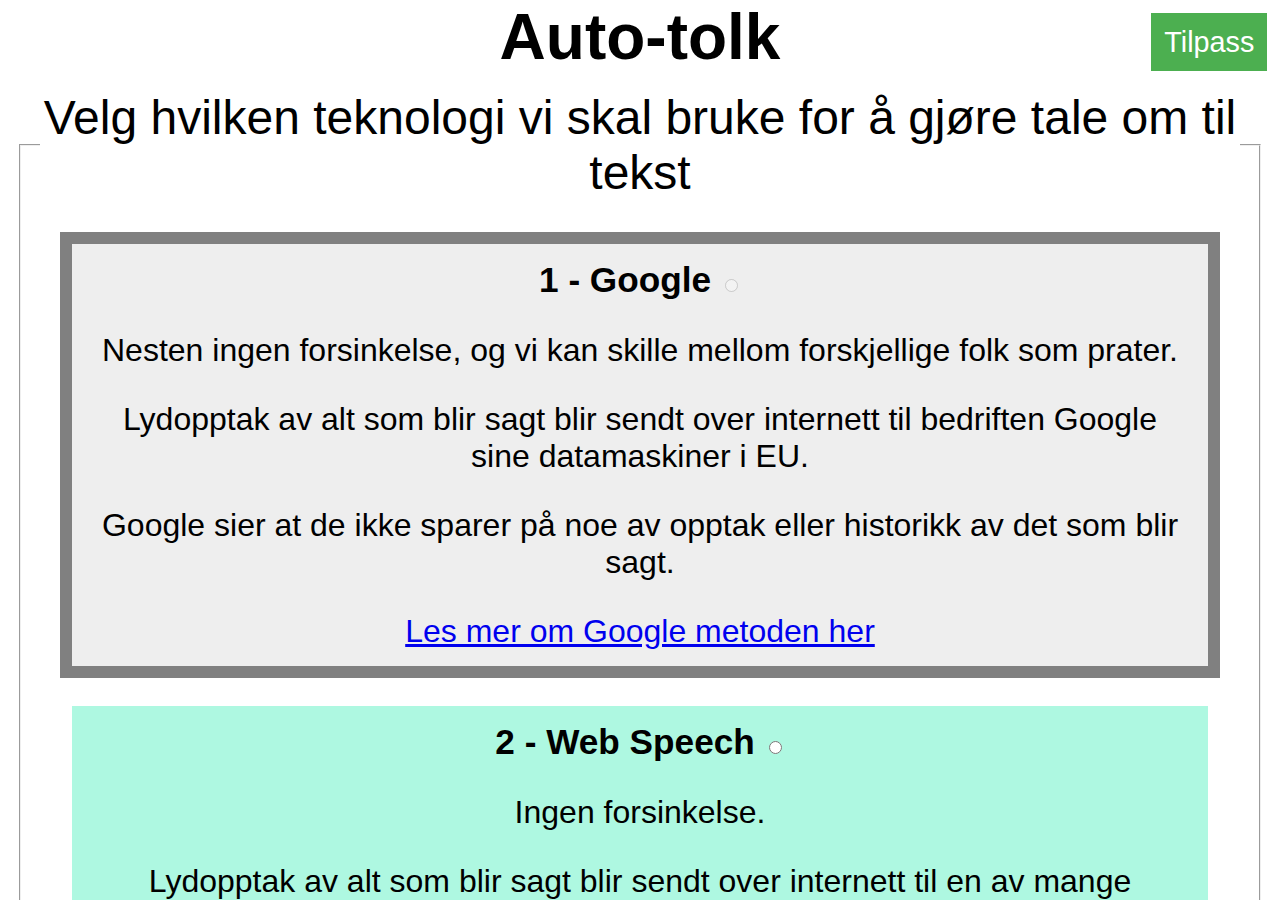
<file: index.html>
<!DOCTYPE html>
<html lang="nb">

    <head>
        <meta charset="utf-8" />
        <meta name="viewport" content="width=device-width" />
        <meta name="apple-mobile-web-app-capable" content="yes" />
        <meta name="mobile-web-app-capable" content="yes" />
        <link rel="stylesheet" href="stil.css" />
        <title>Auto-tolk</title>
    </head>

    <body>
        <button id="innstillinger-knapp">Tilpass</button>
        <div id="sentrer-inni">
            <h1 id="overskrift">Auto-tolk</h1>
            <div id="tekst-innhold" class="av">
            </div>
            <div id="knapper">
                <button id="skru-paa">Lytter nå</button>
                <button id="skru-av">Lytter ikke</button>
            </div>
            <div id="innstillinger">
                <form>
                    <fieldset>
                        <legend>Velg hvilken teknologi vi skal bruke for å gjøre tale om til tekst</legend>
                        <div id="google-beholder" class="teknologi-valg">
                            <label for="google"><b>1 - Google</b>
                                <input type="radio" id="google" name="metode1" value="google" autocomplete="on" />
                                <p>Nesten ingen forsinkelse, og vi kan skille mellom forskjellige folk som prater.</p>
                                <p>Lydopptak av alt som blir sagt blir sendt over internett til bedriften Google sine
                                    datamaskiner i EU.</p>
                                <p>Google sier at de ikke sparer på noe av opptak eller historikk av det som blir sagt.
                                </p>
                                <a href="https://cloud.google.com/speech-to-text/docs/data-usage-faq" target="_blank">
                                    Les mer om Google metoden her</a>
                            </label>
                        </div>
                        <div id="webkit-beholder" class="teknologi-valg">
                            <label for="webkit"><b>2 - Web Speech</b>
                                <input type="radio" id="webkit" name="metode2" value="webkit" autocomplete="on" />
                                <p>Ingen forsinkelse.</p>
                                <p>Lydopptak av alt som blir sagt blir sendt over internett til en av mange forskjellige
                                    bedrifter sine datamaskiner. </p>
                                <p>Web Speech metoden beholder en historikk av det som blir sagt og lydopptak for å
                                    forbedre sin teknologi eller selge det til andre.</p>
                                <a href="https://developer.mozilla.org/en-US/docs/Web/API/Web_Speech_API"
                                    target="_blank">
                                    Les mer om Web Speech metoden her</a>
                            </label>
                        </div>

                        <div id="whisper-beholder" class="teknologi-valg">
                            <label for="whisper"><b>3 - Whisper</b>
                                <input type="radio" id="whisper" name="metode3" value="whisper" autocomplete="on" />
                                <p>15 sekunder forsinkelse og litt flere feil. </p>
                                <p>Whisper metoden trenger ikke internet og ingen andre får kopier av lydopptak eller
                                    hva
                                    som blir sagt.</p>
                                <a href="https://www.uio.no/tjenester/it/forskning/sensitiv/hjelp/hpc/software/whisper.html"
                                    target="_blank">
                                    Les mer om Whisper metoden her</a>
                            </label>
                        </div>
                    </fieldset>
                    <legend id="stemme-ikke-tilgjengelig">Ingen tale fra tekst er tilgjengelig i denne nettleseren
                    </legend>
                    <fieldset id="velg-stemme-del">
                        <legend>Velg stemme</legend>
                        <div class="option">
                            <select name="voice" id="voice" autocomplete="on"></select>
                        </div>
                        <div class="option">
                            <label for="rate">Hastighet</label>
                            <div id="hastighets-div" class="range-wrap">
                                <div class="range-value" id="rangeV"></div>
                                <input name="hastighet" id="rate" type="range" min="50" max="160" step="1"
                                    autocomplete="on">
                            </div>
                        </div>
                        <!--
                        <div class="option">
                            <label for="pitch">Tonehøyde</label>
                            <input type="range" min="0" max="2" step="0.1" name="pitch" id="pitch" value="1">
                        </div>
                        -->
                        <input type="text" name="stemme-test-tekst-input" id="stemme-test-tekst-input" x-webkit-speech
                            value="test test test">
                        <button id="test-stemme-knapp">Test stemmen</button>
                    </fieldset>
                </form>
                <button id="fullskjerm-knapp">Fullskjerm</button>
                <button id="bekreft-innstillinger-knapp" title="Velg en metode før du bekrefter">
                    Bekreft innstillinger</button>
            </div>
        </div>
        <script src="funksjoner.js"></script>
    </body>

</html>
</file>
<file: stil.css>
body {
  margin: 0;
  width: 100vw;
  height: 100vh;
  max-width: 100vw;
  max-height: 100vh;
  font-family: sans-serif, Arial, Helvetica;
}

#overskrift {
  font-size: min(13vh, 4rem);
  margin: 0;
  display: flex;
  flex-direction: row;
  justify-content: center;
  white-space: nowrap;
  width: 100%;
  max-width: 100vw;
}

#sentrer-inni {
  margin: 0;
  font-size: min(15vh, 3rem);
  overflow: hidden;
  display: flex;
  flex-direction: column;
  justify-content: center;
  width: 100vw;
  height: 100vh;
  max-width: 100vw;
  max-height: 100vh;
}

#tekst-innhold {
  font-size: min(26vh, 2.5rem);
  padding-left: 0.4rem;
  padding-right: 0.4rem;
  padding-bottom: 0.2rem;
  box-sizing: border-box;
  -moz-box-sizing: border-box;
  -webkit-box-sizing: border-box;
  max-width: 100vw;
  overflow-y: auto;
  overflow-x: hidden;
  min-height: 0;
}

#innstillinger {
  max-width: 100vw;
  overflow-y: auto;
  overflow-x: hidden;
  text-align: center;
}

#tekst-innhold > * {
  margin: 0;
  padding: 0;
}

.endelig {
  font-weight: bold;
}

.ganske-sikker {
  font-weight: bold;
}
.av {
  border: min(2vw, 2rem) solid #e71d36;
}

.paa {
  border: min(2vw, 2rem) solid #47abd8;
}

#knapper {
  display: flex;
  flex-direction: row;
  justify-content: center;
  max-width: 100vw;
  padding-top: min(0.5%, 0.3rem);
}

#knapper > * {
  font-size: min(11vh, 2.3rem);
  margin: 0 1vw 0.3vw 1vw;
  padding: min(2vw, 0.8rem);
  color: white;
}
input {
  font-size: min(9vh, 2rem);
}

select {
  font-size: min(9vh, 2rem);
}

button {
  font-size: min(8vh, 1.8rem);
  border: none;
  transition-duration: 0.2s;
}

button:hover {
  border: min(1vw, 1rem) solid black;
}

#skru-paa {
  background-color: #47abd8;
}
#skru-av {
  background-color: #e71d36;
}

#innstillinger-knapp {
  position: fixed;
  top: 0;
  right: 0;
  padding: min(2vw, 0.8rem);
  white-space: nowrap;
  margin: 1vw;
  color: white;
  background-color: #4caf50;
}

#hastighets-div {
  margin-top: 1rem;
  max-width: 55vw;
  margin: auto;
}

form {
  text-align: center;
}

fieldset {
  margin: 1rem 1.5vw 1rem 1.5vw;
  padding: 1rem 1.5vw 1rem 1.5vw;
}

fieldset:not(:last-child) {
  margin-bottom: 4rem;
}

.teknologi-valg {
  margin: 1rem 1.5vw 1rem 1.5vw;
  padding: 1rem 1.5vw 1rem 1.5vw;
  border: min(1vw, 1rem) solid rgb(255, 255, 255);
  background-color: rgb(174 248 225);
  font-size: 1.5rem;
}

label {
  font-size: min(12vh, 2rem);
}

label p {
  font-size: 2rem;
}
label b {
  font-size: 2.2rem;
}

#stemme-ikke-tilgjengelig {
  font-size: min(9vh, 2rem);
  margin-bottom: 2rem;
  display: none;
}

#bekreft-innstillinger-knapp {
  display: block;
  margin: 0 auto 1rem auto;
  font-size: min(10vh, 2.1rem);
}

#fullskjerm-knapp {
  margin-bottom: 1rem;
}

.Legend-colorBox {
  width: 1em;
  height: 1em;
  display: inline-block;
  margin-left: 1.5em;
}

input[type="range"] {
  -webkit-appearance: none;
  margin: 20px 0;
  width: 55vw;
}
input[type="range"]:focus {
  outline: none;
}
input[type="range"]::-webkit-slider-runnable-track {
  width: 55vw;
  height: 4px;
  cursor: pointer;
  animate: 0.2s;
  background: #03a9f4;
  border-radius: 25px;
}
input[type="range"]::-webkit-slider-thumb {
  height: 20px;
  width: 20px;
  border-radius: 50%;
  background: #fff;
  box-shadow: 0 0 4px 0 rgba(0, 0, 0, 1);
  cursor: pointer;
  -webkit-appearance: none;
  margin-top: -8px;
}
input[type="range"]:focus::-webkit-slider-runnable-track {
  background: #03a9f4;
}
.range-wrap {
  width: 80vw;
  position: relative;
  display: flex;
  align-items: center;
  justify-content: center;
  padding-left: 10vw;
  padding-right: 10vw;
}
.range-value {
  position: absolute;
  top: -50%;
}
.range-value span {
  padding: 0 0.4rem;
  height: 24px;
  line-height: 24px;
  text-align: center;
  background: #03a9f4;
  color: #fff;
  font-size: min(7vh, 1.5rem);
  display: block;
  position: absolute;
  left: 50%;
  transform: translate(-50%, 0);
  border-radius: 6px;
}
.range-value span:before {
  content: "";
  position: absolute;
  width: 0;
  height: 0;
  border-top: 10px solid #03a9f4;
  border-left: 5px solid transparent;
  border-right: 5px solid transparent;
  top: 100%;
  left: 50%;
  margin-left: -5px;
  margin-top: -1px;
}

select {
  text-align: center;
}

@media print {
  body,
  #sentrer-inni,
  #tekst-innhold {
    overflow: visible !important;
    border: none;
  }
  button {
    display: none;
  }
}

#voice,
#stemme-test-tekst-input {
  max-width: 60vw;
}

.selected {
  border: min(2vw, 2rem) solid rgb(2, 210, 144);
}

.unavailable {
  border-color: gray;
  background-color: #eeeeee;
}

.status {
  font-style: italic;
  color: #fff900;
  background-color: black;
}
</file>
